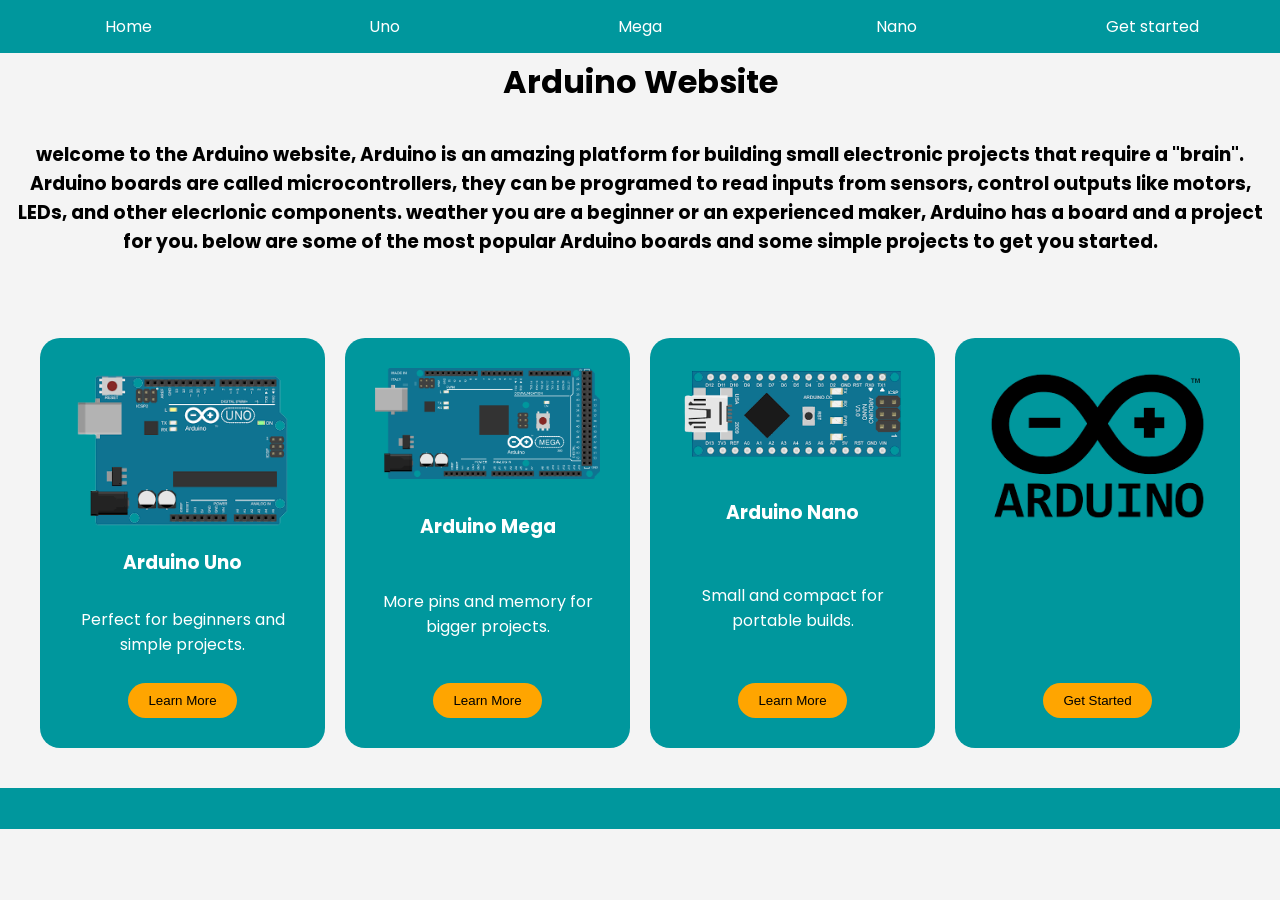
<file: index.html>
<!DOCTYPE html>
<html lang="en">

<head>
    <meta charset="UTF-8">
    <meta name="viewport" content="width=device-width, initial-scale=1.0">
    <title>Arduino webstite</title>
    <link href="https://fonts.googleapis.com/css2?family=Poppins&display=swap" rel="stylesheet">
    <link rel="stylesheet" href="style.css">
</head>

<body>
    <div class="container">
        <div class="navbar">
            <ul>
                <li><a href="index.html">Home</a></li>
                <li><a href="uno.html">Uno</a></li>
                <li><a href="mega.html">Mega</a></li>
                <li><a href="nano.html">Nano</a></li>
                <li><a href="get-started.html">Get started</a></li>
            </ul>
        </div>
        <div class="header">
            <center>
                <h1>Arduino Website</h1>
            </center>
        </div>
        <div class="info">
            <center>
                <h3>welcome to the Arduino website, Arduino is an amazing platform for building small electronic
                    projects that require a "brain".
                    Arduino boards are called microcontrollers, they can be programed to read inputs from sensors,
                    control outputs like motors, LEDs, and other elecrlonic components.
                    weather you are a beginner or an experienced maker, Arduino has a board and a project for you.
                    below are some of the most popular Arduino boards and some simple projects to get you started.
                </h3>
            </center>
        </div>
        <div class="boxes">

            <div class="box">
                <img src="uno.png" alt="" width="250px">
                <h3>Arduino Uno</h3>
                <p>Perfect for beginners and simple projects.</p>
                <a href="uno.html"><button>Learn More</button></a>
            </div>

            <div class="box">
                <img src="mega.png" alt="" width="250px">
                <h3>Arduino Mega</h3>
                <p>More pins and memory for bigger projects.</p>
                <a href="mega.html"><button>Learn More</button></a>
            </div>

            <div class="box">
                <img src="nano.png" alt="" width="250px">
                <h3>Arduino Nano</h3>
                <p>Small and compact for portable builds.</p>
                <a href="nano.html"><button>Learn More</button></a>
            </div>

            <div class="box">
                <img src="logo.png" alt="" width="250px">
                <a href="get-started.html"><button>Get Started</button></a>
            </div>
        </div>
        <div class="footer"></div>
    </div>

</body>

</html>
</file>
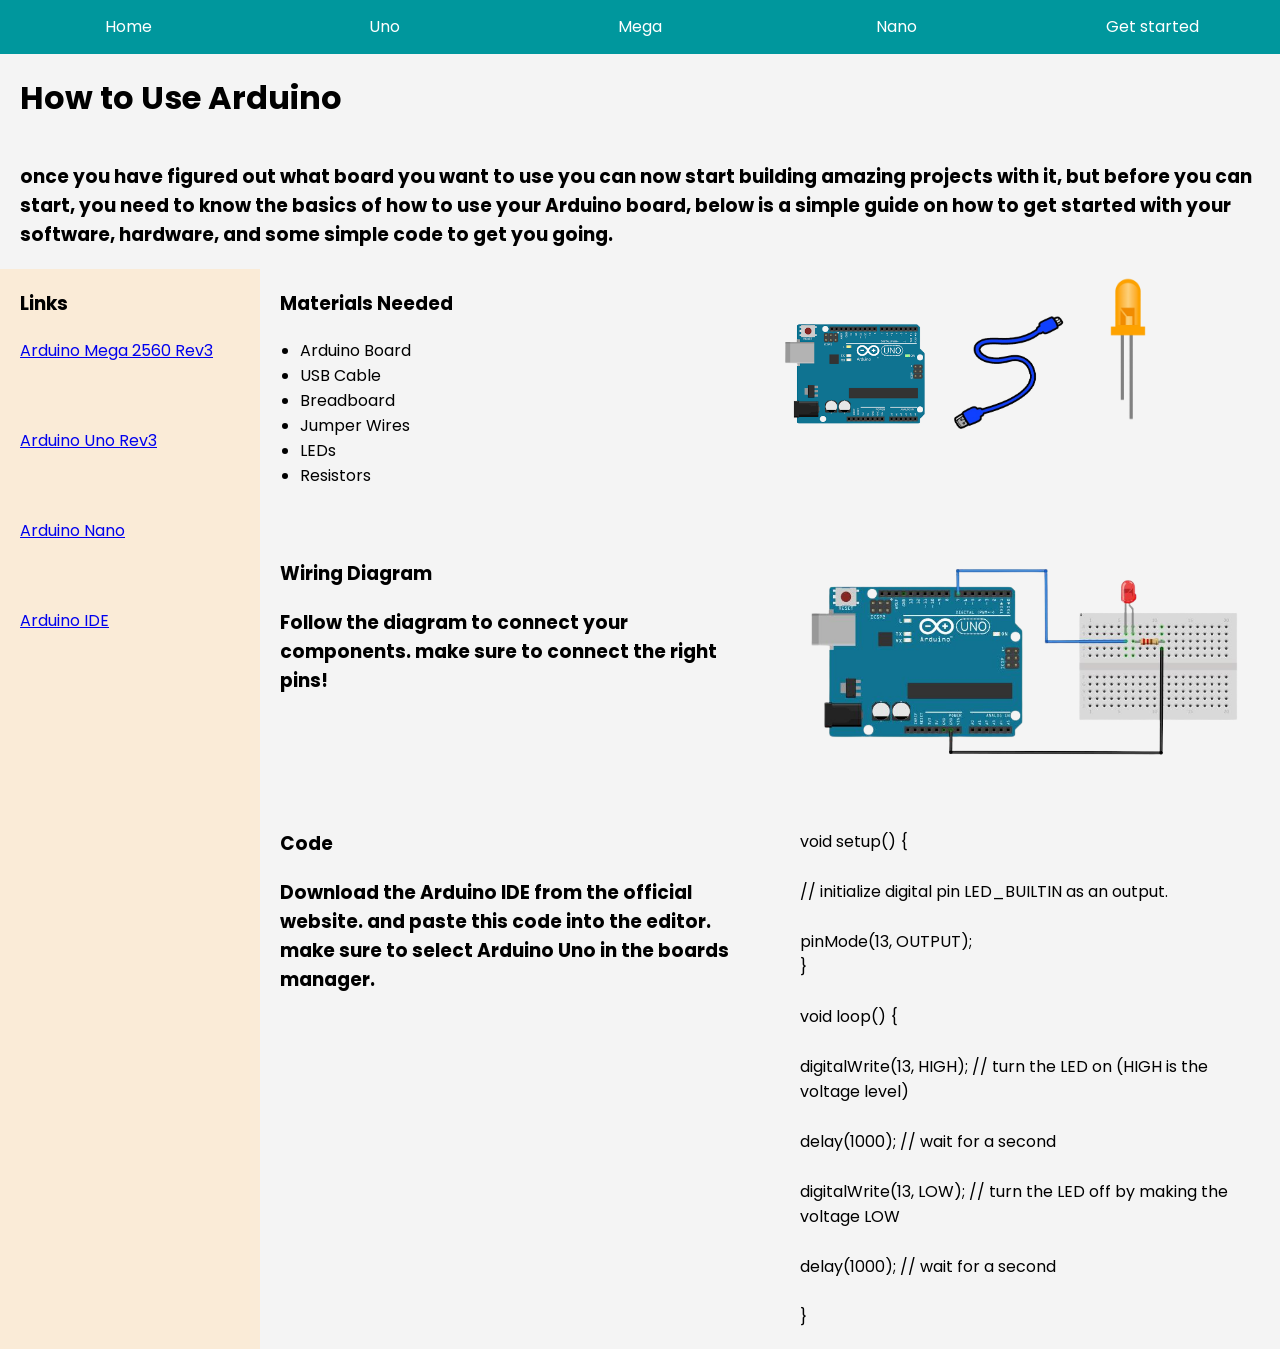
<file: get-started.html>
<!DOCTYPE html>
<html lang="en">

<head>
    <meta charset="UTF-8">
    <meta name="viewport" content="width=device-width, initial-scale=1.0">
    <title>Arduino webstite</title>
    <link href="https://fonts.googleapis.com/css2?family=Poppins&display=swap" rel="stylesheet">
    <link rel="stylesheet" href="get-started.css">
</head>

<body>
    <div class="container">
        <div class="navbar">
            <ul>
                <li><a href="index.html">Home</a></li>
                <li><a href="uno.html">Uno</a></li>
                <li><a href="mega.html">Mega</a></li>
                <li><a href="nano.html">Nano</a></li>
                <li><a href="get-started.html">Get started</a></li>
            </ul>
        </div>
        <div class="header">
            <h1>How to Use Arduino</h1>
        </div>
        <div class="info">
            <h3>
                once you have figured out what board you want to use you can now start building amazing projects with
                it, but before you can start, you need to know the basics
                of how to use your Arduino board, below is a simple guide on how to get started with your software,
                hardware, and some simple code to get you going.
            </h3>
        </div>
        <div class="materials">
            <h3>Materials Needed</h3>
            <ul>
                <li>Arduino Board</li>
                <li>USB Cable</li>
                <li>Breadboard</li>
                <li>Jumper Wires</li>
                <li>LEDs</li>
                <li>Resistors</li>
            </ul>
        </div>
        <div class="pics-1">
            <img src="uno.png" alt="" width="150px">
            <img src="usb.png" alt="" width="150px">
            <img src="led.png" alt="" width="80px">
        </div>
        <div class="hardware">
            <h3>Wiring Diagram</h3>
            <h3>Follow the diagram to connect your components.
                make sure to connect the right pins!</h3>
        </div>
        <div class="pics-2"><img src="diagram.png" alt="" width="500px"></div>
        <div class="links">
            <h3>Links</h3><a
                href="https://store-usa.arduino.cc/products/arduino-mega-2560-rev3?srsltid=AfmBOoqjyqPOSkxxr4BUbukbWWHunvoOu2wo6un9tgcjQg4MI6iEIYs2"
                target="_blank">
                <p>Arduino Mega 2560 Rev3</p>
            </a><br>
            <a href="https://store-usa.arduino.cc/products/arduino-uno-rev3?queryID=19ffb5e0865aa28fc37d00dc3b4ee47d"
                target="_blank">
                <p>Arduino Uno Rev3</p>
            </a><br>
            <a href="https://store-usa.arduino.cc/products/arduino-nano?queryID=f3c7829dd7ebea59b20b99c0e22bd8a7"
                target="_blank">
                <p>Arduino Nano</p>
            </a><br>
            <a href="https://www.arduino.cc/en/software/">
                <p>Arduino IDE</p>
            </a>
        </div>

        <div class="code">
            <h3>Code</h3>
            <h3>Download the Arduino IDE from the official website. and paste this code into the editor.
                make sure to select Arduino Uno in the boards manager. </h3>
        </div>
        <div class="pics-3">


            <p>void setup() { <br>
                <br>
                // initialize digital pin LED_BUILTIN as an output. <br>
                <br>
                pinMode(13, OUTPUT); <br>
                } <br>
                <br>
                void loop() { <br>
                <br>
                digitalWrite(13, HIGH); // turn the LED on (HIGH is the voltage level) <br>
                <br>
                delay(1000); // wait for a second <br>
                <br>
                digitalWrite(13, LOW); // turn the LED off by making the voltage LOW <br>
                <br>
                delay(1000); // wait for a second <br>
                <br>
                } <br>
            </p>
        </div>
        <div class="footer"></div>


    </div>
</file>
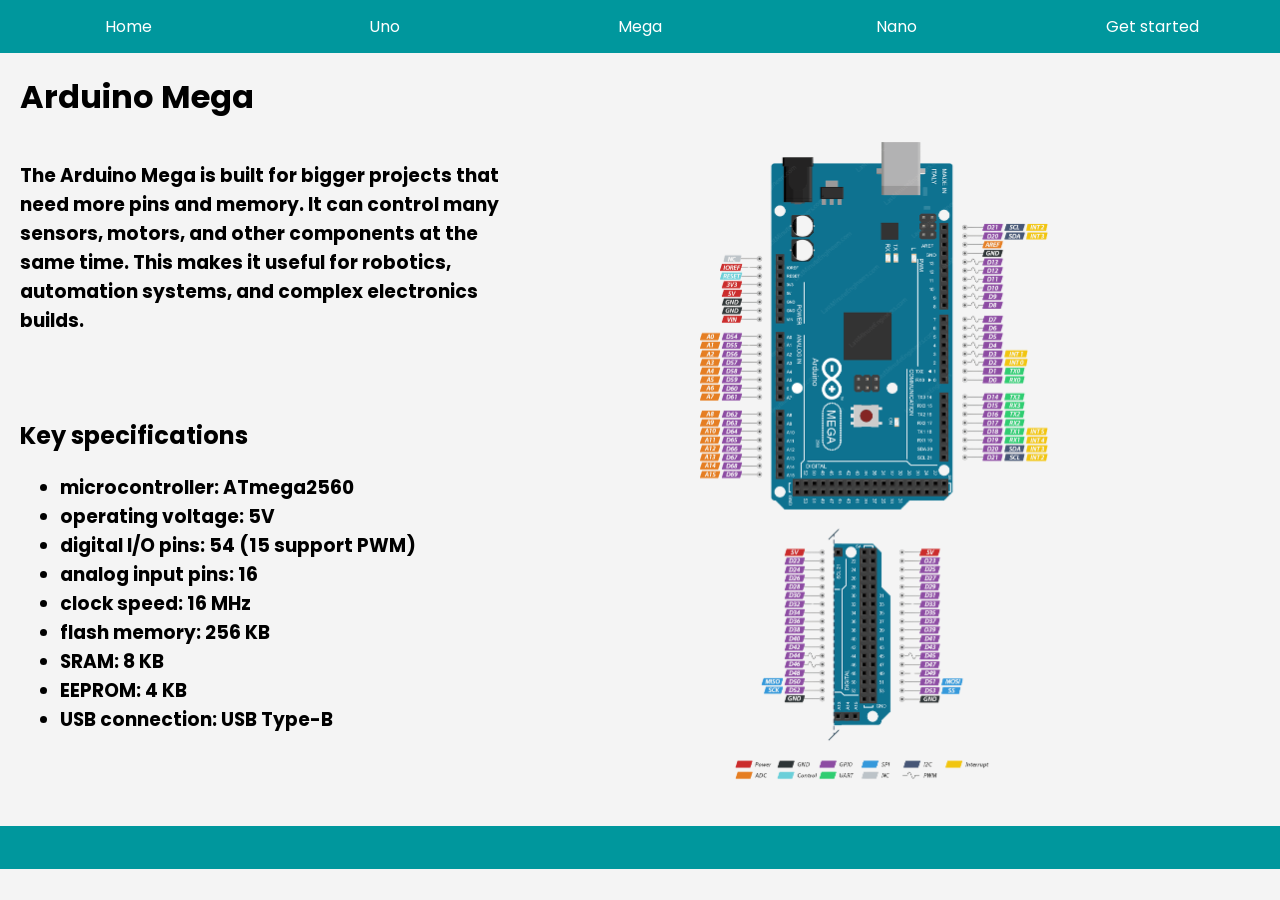
<file: mega.html>
<!DOCTYPE html>
<html lang="en">

<head>
    <meta charset="UTF-8">
    <meta name="viewport" content="width=device-width, initial-scale=1.0">
    <title>Arduino webstite</title>
    <link href="https://fonts.googleapis.com/css2?family=Poppins&display=swap" rel="stylesheet">
    <link rel="stylesheet" href="types.css">
</head>

<body>
    <div class="container">
        <div class="navbar">
            <ul>
                <li><a href="index.html">Home</a></li>
                <li><a href="uno.html">Uno</a></li>
                <li><a href="mega.html">Mega</a></li>
                <li><a href="nano.html">Nano</a></li>
                <li><a href="get-started.html">Get started</a></li>
            </ul>
        </div>
        <div class="header">
            <h1>Arduino Mega</h1>
        </div>

        <div class="info">
            <h3>The Arduino Mega is built for bigger projects that need more pins and memory.
                It can control many sensors, motors, and other components at the same time.
                This makes it useful for robotics, automation systems, and complex electronics builds.
            </h3>
        </div>

        <div class="pics"><img src="mega-pinout.png" alt="" width="400px"></div>

        <div class="specs">
            <h2>Key specifications</h2>
            <h3>
                <ul>
                    <li>microcontroller: ATmega2560</li>
                    <li>operating voltage: 5V</li>
                    <li>digital I/O pins: 54 (15 support PWM)</li>
                    <li>analog input pins: 16</li>
                    <li>clock speed: 16 MHz</li>
                    <li>flash memory: 256 KB</li>
                    <li>SRAM: 8 KB</li>
                    <li>EEPROM: 4 KB</li>
                    <li>USB connection: USB Type-B</li>
                </ul>
            </h3>
        </div>

        <div class="footer"></div>
</file>
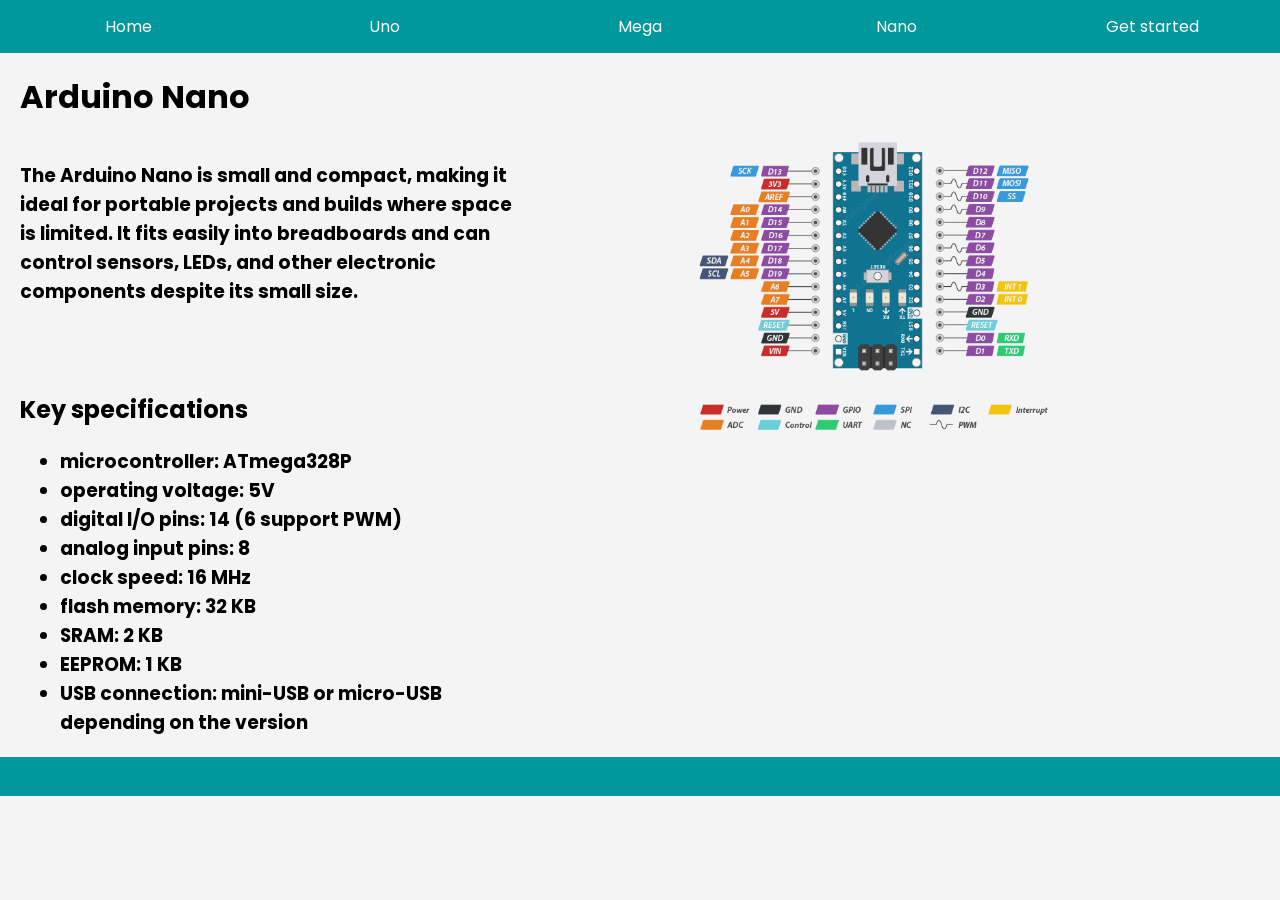
<file: nano.html>
<!DOCTYPE html>
<html lang="en">

<head>
    <meta charset="UTF-8">
    <meta name="viewport" content="width=device-width, initial-scale=1.0">
    <title>Arduino webstite</title>
    <link href="https://fonts.googleapis.com/css2?family=Poppins&display=swap" rel="stylesheet">
    <link rel="stylesheet" href="types.css">
</head>

<body>
    <div class="container">
        <div class="navbar">
            <ul>
                <li><a href="index.html">Home</a></li>
                <li><a href="uno.html">Uno</a></li>
                <li><a href="mega.html">Mega</a></li>
                <li><a href="nano.html">Nano</a></li>
                <li><a href="get-started.html">Get started</a></li>
            </ul>
        </div>
        <div class="header">
            <h1>Arduino Nano</h1>
        </div>

        <div class="info">
            <h3>The Arduino Nano is small and compact, making it ideal for portable projects
                and builds where space is limited. It fits easily into breadboards and can
                control sensors, LEDs, and other electronic components despite its small size.
            </h3>
        </div>

        <div class="pics"><img src="nano-pinout.png" alt="" width="300px"></div>

        <div class="specs">
            <h2>Key specifications</h2>
            <h3>
                <ul>
                    <li>microcontroller: ATmega328P</li>
                    <li>operating voltage: 5V</li>
                    <li>digital I/O pins: 14 (6 support PWM)</li>
                    <li>analog input pins: 8</li>
                    <li>clock speed: 16 MHz</li>
                    <li>flash memory: 32 KB</li>
                    <li>SRAM: 2 KB</li>
                    <li>EEPROM: 1 KB</li>
                    <li>USB connection: mini-USB or micro-USB depending on the version</li>
                </ul>
            </h3>
        </div>

        <div class="footer"></div>
</file>
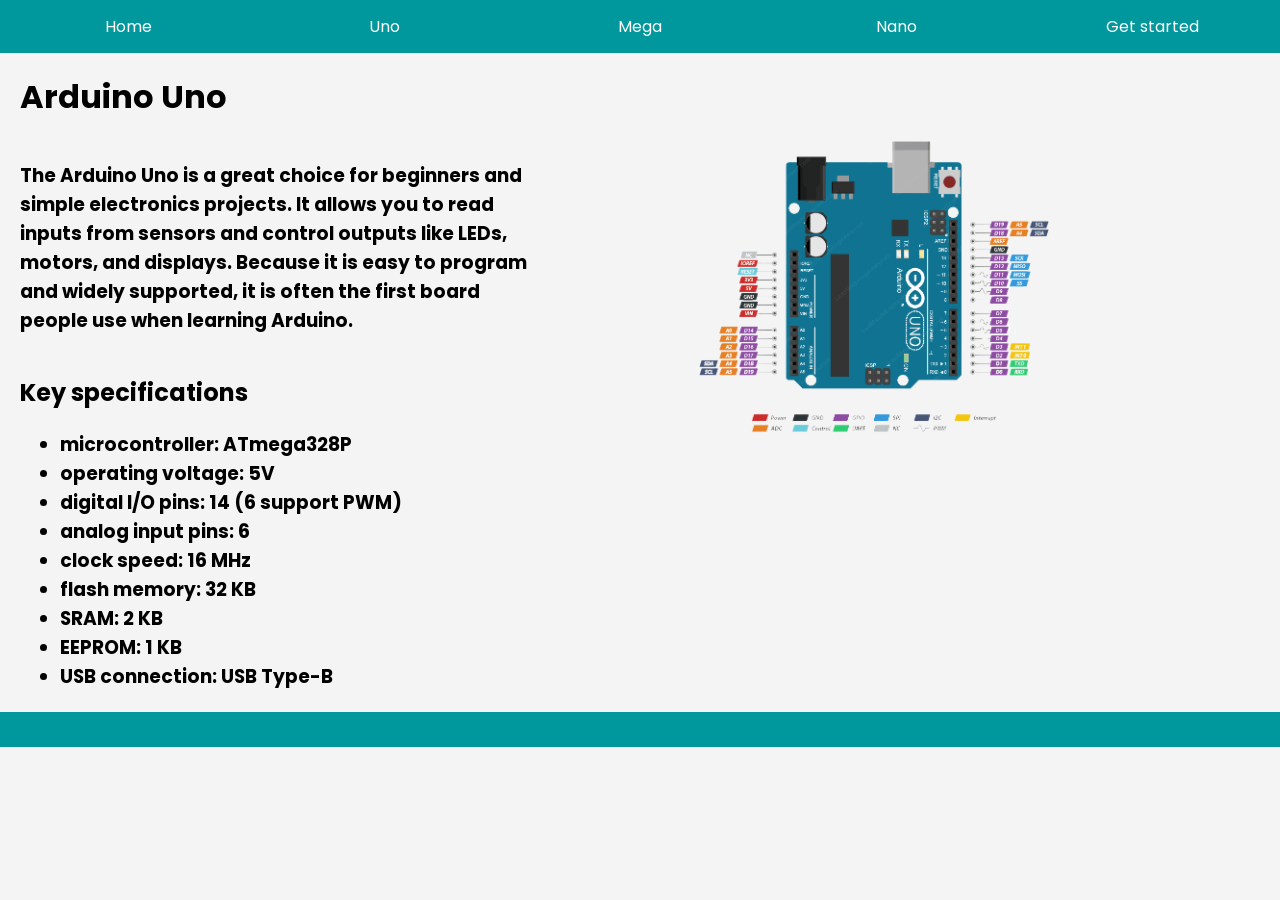
<file: uno.html>
<!DOCTYPE html>
<html lang="en">

<head>
    <meta charset="UTF-8">
    <meta name="viewport" content="width=device-width, initial-scale=1.0">
    <title>Arduino webstite</title>
    <link href="https://fonts.googleapis.com/css2?family=Poppins&display=swap" rel="stylesheet">
    <link rel="stylesheet" href="types.css">
</head>

<body>
    <div class="container">
        <div class="navbar">
            <ul>
                <li><a href="index.html">Home</a></li>
                <li><a href="uno.html">Uno</a></li>
                <li><a href="mega.html">Mega</a></li>
                <li><a href="nano.html">Nano</a></li>
                <li><a href="get-started.html">Get started</a></li>
            </ul>
        </div>
        <div class="header">
            <h1>Arduino Uno</h1>
        </div>
        <div class="info">
            <h3>The Arduino Uno is a great choice for beginners and simple electronics projects.
                It allows you to read inputs from sensors and control outputs like LEDs, motors, and displays.
                Because it is easy to program and widely supported, it is often the first board people use when learning
                Arduino.
            </h3>
        </div>
        <div class="pics"><img src="uno-pinout.png" alt=""></div>
        <div class="specs">
            <h2>Key specifications</h2>
            <h3>
                <ul>
                    <li>microcontroller: ATmega328P</li>
                    <li>operating voltage: 5V</li>
                    <li>digital I/O pins: 14 (6 support PWM)</li>
                    <li>analog input pins: 6</li>
                    <li>clock speed: 16 MHz</li>
                    <li>flash memory: 32 KB</li>
                    <li>SRAM: 2 KB</li>
                    <li>EEPROM: 1 KB</li>
                    <li>USB connection: USB Type-B</li>
                </ul>
            </h3>
        </div>
        <div class="footer"></div>

    </div>
</file>
<file: style.css>
body {
    margin: 0;
    padding: 0;
    background-color: #f4f4f4;
    font-family: 'Poppins', sans-serif;
}

.container {
    margin: auto;
    display: grid;
    grid-template-columns: 1fr 1fr 1fr 1fr;
    grid-template-rows: .25fr 0.5fr 1fr 3fr .25fr;
    grid-template-areas:
        "navbar navbar navbar navbar"
        "header header header header"
        "info info info info"
        "boxes boxes boxes boxes"
        "footer footer footer footer";
}

.navbar {
    grid-area: navbar;
    display: flex;
    align-items: stretch;
}

.navbar ul {
    list-style-type: none;
    margin: 0;
    padding: 0;
    display: flex;
    width: 100%;
    background-color: #00979D;
}

.navbar ul li {
    flex: 1;
    /* aligns link boxes to middle*/
    text-align: center;
    /* aligns link text to middle*/
}

.navbar ul li a {
    display: block;
    color: white;
    padding: 14px 16px;
    text-decoration: none;
}

.navbar ul li a:hover {
    background-color: #44616b;
}

.header {
    grid-area: header;
}

.info {
    grid-area: info;
}

.boxes {
    grid-area: boxes;
    display: grid;
    grid-template-columns: repeat(4, 1fr);
    gap: 20px;
    padding: 40px;
}

.box {
    background: #00979D;
    padding: 30px;
    border-radius: 20px;
    text-align: center;
    color: white;
    display: flex;
    flex-direction: column;
    justify-content: space-between;
    min-height: 350px;
}

.box img {
    width: 100%;
    height: auto;
    /* helps image rezize when window changes size*/
}

button {
    background: orange;
    border: none;
    padding: 10px 20px;
    border-radius: 20px;
}

button:hover {
    background: #ff6600;
}

.footer {
    grid-area: footer;
    background-color: thistle;
    background-color: #00979D;
}

h1,
h2,
h3 {
    margin: 5px;
}
</file>
<file: get-started.css>
body {
    margin: 0;
    padding: 0;
    background-color: #f4f4f4;
    font-family: 'Poppins', sans-serif;
}

h1,
h2,
h3,
p {
    margin: 20px;
}

.container {
    display: grid;
    grid-template-columns: 1.5fr 3fr 2fr;
    grid-template-rows: .10fr .10fr .10fr .5fr .5fr .5fr;
    grid-template-areas:
        "navbar navbar navbar"
        "header header header"
        "info info info"
        "links materials pics-1"
        "links hardware pics-2"
        "links code pics-3"
        "footer footer footer";
}

.navbar {
    grid-area: navbar;
}

.navbar {
    grid-area: navbar;
    display: flex;
    align-items: stretch;
}

.navbar ul {
    list-style-type: none;
    margin: 0;
    padding: 0;
    display: flex;
    width: 100%;
    background-color: #00979D;
}

.navbar ul li {
    flex: 1;
    /* aligns link boxes to middle*/
    text-align: center;
    /* aligns link text to middle*/
}

.navbar ul li a {
    display: block;
    color: white;
    padding: 14px 16px;
    text-decoration: none;
}

.navbar ul li a:hover {
    background-color: #44616b;
}

.header {
    grid-area: header;
}

.info {
    grid-area: info;
}

.pics-1 {
    grid-area: pics-1;
}

.pics-2 {
    grid-area: pics-2;
}

.pics-3 {
    grid-area: pics-3;
}

.contents {
    grid-area: contents;
    background-color: antiquewhite;
}

.materials {
    grid-area: materials;
}

.hardware {
    grid-area: hardware;
}

.links {
    grid-area: links;
    background-color: antiquewhite;
}

.code {
    grid-area: code;
}

.footer {
    grid-area: footer;
    background-color: #00979D;
}
</file>
<file: types.css>
body {
    margin: 0;
    padding: 0;
    background-color: #f4f4f4;
    font-family: 'Poppins', sans-serif;
}

h1,
h2,
h3,
p {
    margin: 20px;
}

.container {
    display: grid;
    grid-template-columns: 1.5fr 2fr;
    grid-template-rows: .25fr .5fr 1.5fr 2.5fr .25fr;
    grid-template-areas:
        "navbar navbar"
        "header header"
        "info pics"
        "specs pics"
        "footer footer";
}

.navbar {
    grid-area: navbar;
    display: flex;
    align-items: stretch;
}

.navbar ul {
    list-style-type: none;
    margin: 0;
    padding: 0;
    display: flex;
    width: 100%;
    background-color: #00979D;
}

.navbar ul li {
    flex: 1;
    /* aligns link boxes to middle*/
    text-align: center;
    /* aligns link text to middle*/
}

.navbar ul li a {
    display: block;
    color: white;
    padding: 14px 16px;
    text-decoration: none;
}

.navbar ul li a:hover {
    background-color: #44616b;
}

.header {
    grid-area: header;
}

.info {
    grid-area: info;
}

.pics {
    grid-area: pics;
    justify-content: center;
    align-items: center;
}

.specs {
    grid-area: specs;
}

.footer {
    grid-area: footer;
    background-color: #00979D;
}

.pics img {
    padding-left: 150px;
    width: 350px;
}
</file>
